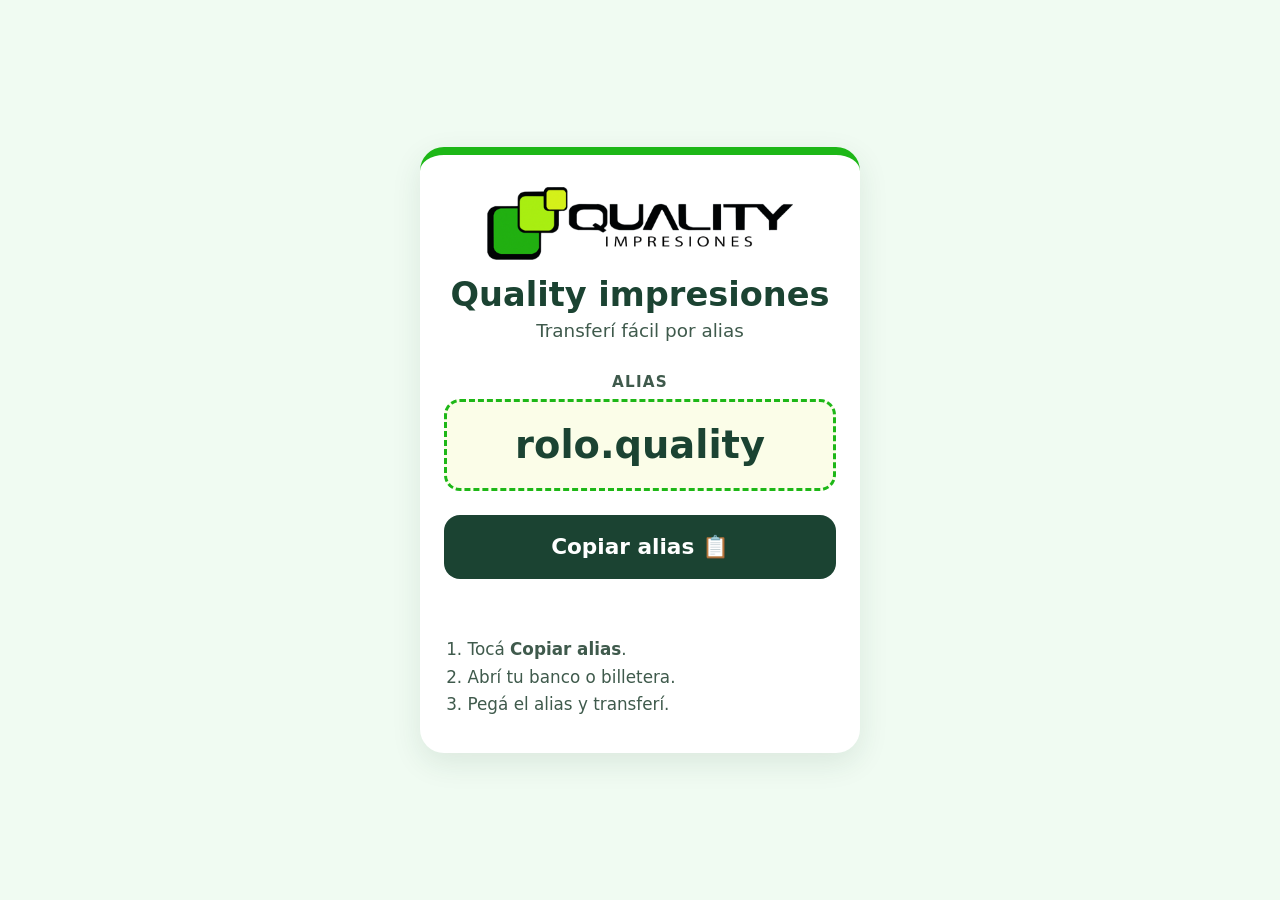
<file: index.html>
<!doctype html>
<html lang="es-AR">
<head>
  <meta charset="utf-8">
  <meta name="viewport" content="width=device-width, initial-scale=1">
  <title>Quality impresiones · Alias para transferir</title>
  <meta name="description" content="Copiá el alias rolo.quality y transferí fácil desde tu banco o billetera.">
  <meta name="theme-color" content="#1B4332">

  <!-- Vista previa al compartir el link (WhatsApp, Instagram, etc.).
       Los buscadores y WhatsApp no ejecutan JS: si cambiás el alias o el nombre, cambialos acá también. -->
  <meta property="og:type" content="website">
  <meta property="og:locale" content="es_AR">
  <meta property="og:title" content="Quality impresiones · Transferí fácil por alias">
  <meta property="og:description" content="Alias: rolo.quality — tocá “Copiar alias” y transferí.">
  <meta property="og:url" content="https://lucianogukre.github.io/qr-alias-quality/">
  <meta name="twitter:card" content="summary">

  <link rel="icon" href="data:image/svg+xml,<svg xmlns='http://www.w3.org/2000/svg' viewBox='0 0 100 100'><text y='.9em' font-size='90'>💸</text></svg>">
  <link rel="stylesheet" href="estilos.css">
</head>
<body>
  <main class="tarjeta">
    <img class="logo" src="img/logo-quality.png" alt="" width="900" height="214">
    <!-- Los textos con data-campo se completan desde config.js -->
    <h1 data-campo="negocio">Quality impresiones</h1>
    <p class="subtitulo">Transferí fácil por alias</p>

    <p class="etiqueta" id="etiqueta-alias">Alias</p>
    <p class="alias" id="alias" data-campo="alias" aria-labelledby="etiqueta-alias">rolo.quality</p>

    <button class="boton" id="copiar" type="button">Copiar alias</button>

    <!-- aria-live: los lectores de pantalla anuncian el mensaje cuando aparece -->
    <p class="aviso" id="aviso" role="status" aria-live="polite"></p>

    <ol class="pasos">
      <li>Tocá <strong>Copiar alias</strong>.</li>
      <li>Abrí tu banco o billetera.</li>
      <li>Pegá el alias y transferí.</li>
    </ol>
  </main>

  <script src="config.js"></script>
  <script src="copiar.js"></script>
</body>
</html>
</file>
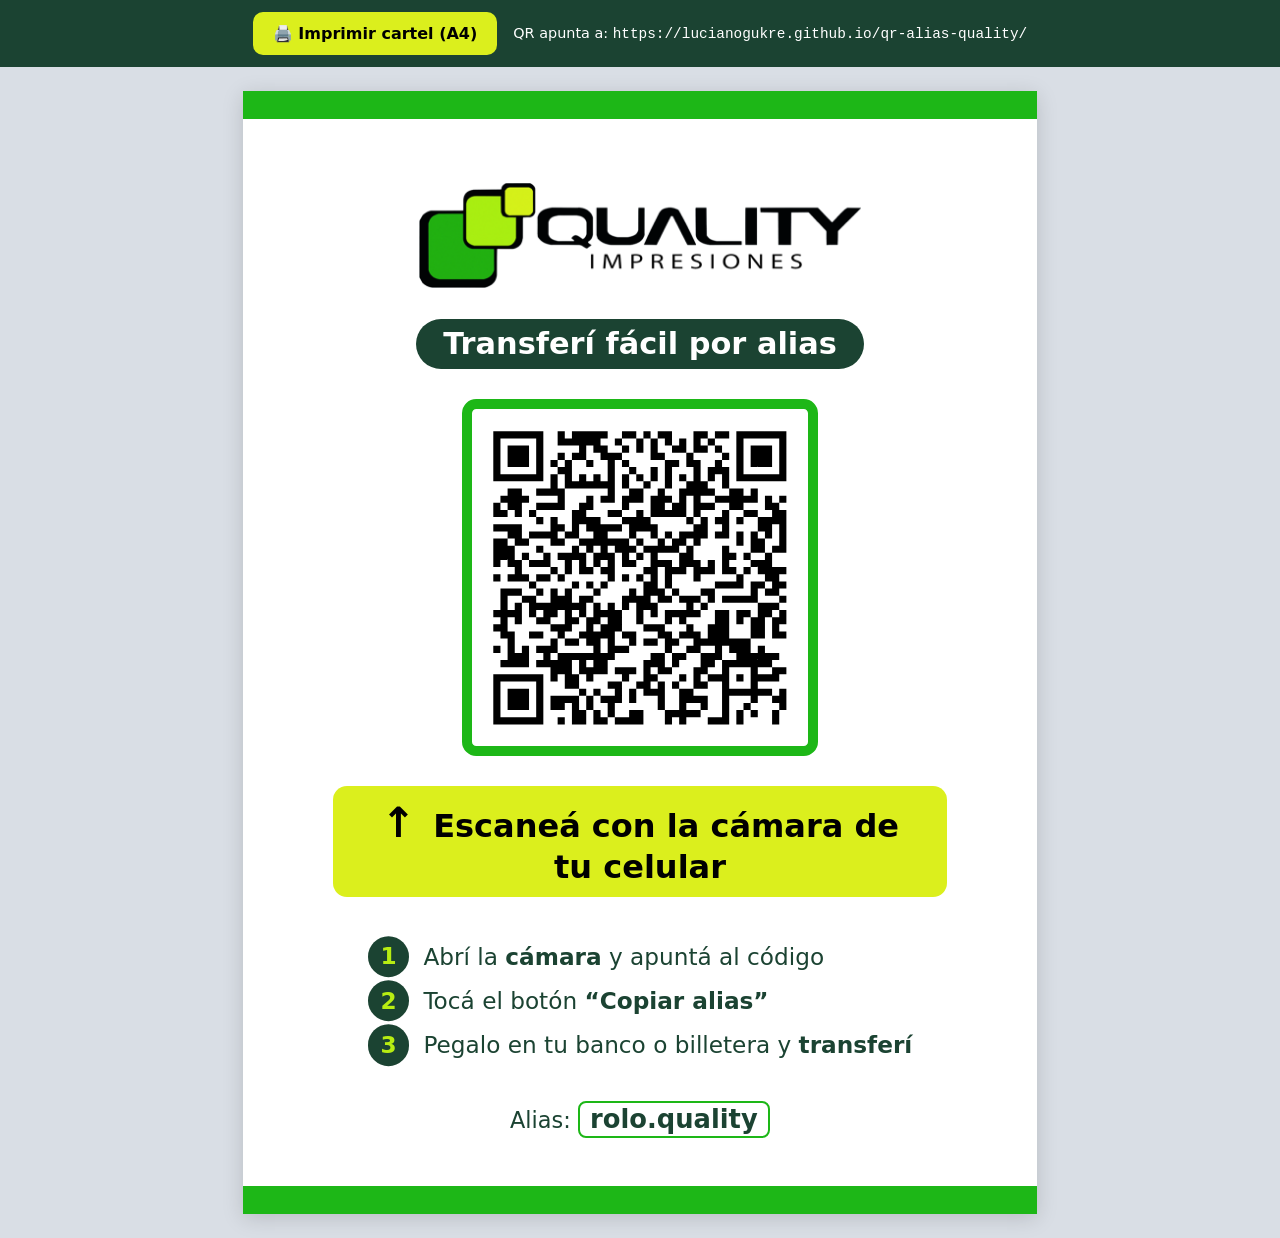
<file: cartel.html>
<!doctype html>
<html lang="es-AR">
<head>
  <meta charset="utf-8">
  <meta name="viewport" content="width=device-width, initial-scale=1">
  <title>Cartel para imprimir · Quality impresiones</title>
  <meta name="robots" content="noindex">
  <link rel="stylesheet" href="cartel.css">
</head>
<body>
  <!-- Barra que solo se ve en pantalla, no sale en la impresión -->
  <div class="barra">
    <button type="button" onclick="window.print()">🖨️ Imprimir cartel (A4)</button>
    <span>QR apunta a: <code id="destino"></code></span>
  </div>

  <main class="hoja">
    <!-- El logo ya dice "Quality impresiones"; el alt lo lee igual quien no ve la imagen -->
    <h1><img class="logo" src="img/logo-quality.png" alt="Quality impresiones"></h1>
    <p class="subtitulo">Transferí fácil por alias</p>

    <!-- Acá se dibuja el QR (SVG, se imprime nítido a cualquier tamaño) -->
    <div class="qr" id="qr" role="img" aria-label="Código QR para copiar el alias"></div>

    <p class="escanea">
      <span class="flecha" aria-hidden="true">↑</span>
      Escaneá con la <strong>cámara de tu celular</strong>
    </p>

    <!-- Pasos cortos y numerados: para que nadie se pierda -->
    <ol class="pasos">
      <li>Abrí la <strong>cámara</strong> y apuntá al código</li>
      <li>Tocá el botón <strong>“Copiar alias”</strong></li>
      <li>Pegalo en tu banco o billetera y <strong>transferí</strong></li>
    </ol>

    <p class="alias-pie">Alias: <strong data-campo="alias">rolo.quality</strong></p>
  </main>

  <script src="config.js"></script>
  <script src="vendor/qrcode.js"></script>
  <script src="cartel.js"></script>
</body>
</html>
</file>
<file: estilos.css>
/* Estilos de la landing (index.html). Pensado primero para celular. */

/* Colores de Quality: verdes del logo y de su web, amarillo para detalles */
:root {
  --tinta: #1B4332;      /* verde oscuro: texto principal */
  --suave: #3f5a4c;      /* texto secundario, pasa contraste AA */
  --fondo: #F0FBF2;
  --tarjeta: #ffffff;
  --marca: #1B4332;      /* botón: contraste alto con letra blanca */
  --verde: #1DB717;      /* verde del logo, para bordes y detalles */
  --amarillo: #DBEF1D;   /* amarillo del logo */
  --ok: #157a10;
  --error: #b42318;
}

* { box-sizing: border-box; }

body {
  margin: 0;
  min-height: 100vh;
  min-height: 100dvh;
  display: grid;
  place-items: center;
  padding: 16px;
  background: var(--fondo);
  color: var(--tinta);
  font-family: system-ui, -apple-system, "Segoe UI", Roboto, sans-serif;
  line-height: 1.4;
}

.tarjeta {
  width: 100%;
  max-width: 440px;
  background: var(--tarjeta);
  border-radius: 24px;
  padding: 32px 24px;
  text-align: center;
  box-shadow: 0 10px 30px rgba(27, 67, 50, 0.1);
  border-top: 8px solid var(--verde);
}

.logo { display: block; width: 78%; height: auto; margin: 0 auto 16px; }

h1 { font-size: clamp(1.6rem, 7vw, 2.1rem); margin: 0 0 4px; line-height: 1.15; }
.subtitulo { font-size: 1.15rem; color: var(--suave); margin: 0 0 28px; }

.etiqueta {
  margin: 0 0 6px;
  font-size: 0.95rem;
  font-weight: 600;
  letter-spacing: 0.08em;
  text-transform: uppercase;
  color: var(--suave);
}

.alias {
  margin: 0 0 24px;
  padding: 16px 12px;
  border: 3px dashed var(--verde);
  background: #fbfde8; /* amarillo muy suave */
  border-radius: 16px;
  font-size: clamp(1.8rem, 9vw, 2.4rem);
  font-weight: 800;
  word-break: break-all;
  user-select: all; /* un toque largo selecciona todo el alias */
}

.boton {
  width: 100%;
  min-height: 64px;           /* bien grande para cualquier dedo */
  border: 0;
  border-radius: 16px;
  background: var(--marca);
  color: #fff;
  font: inherit;
  font-size: 1.35rem;
  font-weight: 700;
  cursor: pointer;
  transition: background-color 0.2s, transform 0.1s;
}
.boton:active { transform: scale(0.98); }
.boton:focus-visible { outline: 4px solid var(--amarillo); outline-offset: 3px; }
.boton.copiado { background: var(--ok); }
.boton::after { content: " 📋"; }
.boton.copiado::after { content: ""; }

.aviso { min-height: 1.5em; margin: 14px 0 0; font-size: 1.05rem; font-weight: 600; color: var(--ok); }
.aviso.error { color: var(--error); }

.pasos {
  text-align: left;
  margin: 20px 0 0;
  padding-left: 1.4em;
  font-size: 1.05rem;
  color: var(--suave);
}
.pasos li { margin: 4px 0; }

@media (prefers-reduced-motion: reduce) {
  .boton { transition: none; }
}
</file>
<file: cartel.css>
/* Estilos del cartel imprimible (cartel.html). */

:root {
  /* Colores sacados del logo de Quality */
  --verde: #1DB717;
  --lima: #B7ED12;
  --amarillo: #DBEF1D;
  /* Verde oscuro de la web de Quality: para textos y fondos con letra blanca */
  --verde-oscuro: #1B4332;
}

* { box-sizing: border-box; }

body {
  margin: 0;
  background: #d9dee5;
  color: var(--verde-oscuro);
  font-family: system-ui, -apple-system, "Segoe UI", Roboto, sans-serif;
}

/* Barra de pantalla con el botón de imprimir */
.barra {
  display: flex;
  flex-wrap: wrap;
  gap: 8px 16px;
  align-items: center;
  justify-content: center;
  padding: 12px 16px;
  background: var(--verde-oscuro);
  color: #fff;
  font-size: 0.9rem;
}
.barra button {
  padding: 12px 20px;
  border: 0;
  border-radius: 10px;
  background: var(--amarillo);
  color: #000;
  font: inherit;
  font-weight: 700;
  font-size: 1rem;
  cursor: pointer;
}
.barra code { word-break: break-all; }

/* La "hoja": en pantalla simula un A4 vertical (210 x 297 mm) */
.hoja {
  position: relative;
  width: min(210mm, 100% - 32px);
  aspect-ratio: 210 / 297;
  margin: 24px auto;
  padding: 5% 7% 4%;
  background: #fff;
  box-shadow: 0 4px 20px rgba(0, 0, 0, 0.15);
  display: flex;
  flex-direction: column;
  align-items: center;
  justify-content: space-between;
  text-align: center;
  /* Franjas de marca arriba y abajo: verde, lima y amarillo como el logo */
  border-top: 2.2vw solid var(--verde);
  border-bottom: 2.2vw solid var(--verde);
}

h1 { margin: 0; line-height: 0; }
.logo { width: 78%; max-width: 150mm; height: auto; }

.subtitulo {
  margin: 0;
  padding: 0.25em 0.9em;
  border-radius: 999px;
  background: var(--verde-oscuro);
  color: #fff;
  font-size: clamp(1rem, 3.4vw, 1.9rem);
  font-weight: 800;
}

/* El SVG del QR ya trae su margen blanco incluido */
.qr {
  width: 58%;
  padding: 1.2%;
  border: 0.8vw solid var(--verde);
  border-radius: 4%;
}
.qr svg { display: block; width: 100%; height: auto; }

/* La instrucción más importante, bien visible justo debajo del QR */
.escanea {
  margin: 0;
  padding: 0.35em 0.8em;
  border-radius: 14px;
  background: var(--amarillo);
  color: #000;
  font-size: clamp(1rem, 3.6vw, 2rem);
  font-weight: 700;
  line-height: 1.2;
}
.flecha { font-size: 1.3em; font-weight: 900; margin-right: 0.15em; }

.pasos {
  margin: 0;
  padding: 0;
  list-style: none;
  counter-reset: paso;
  text-align: left;
  font-size: clamp(0.85rem, 2.7vw, 1.45rem);
  line-height: 1.3;
}
.pasos li { counter-increment: paso; position: relative; padding-left: 2.4em; margin: 0.6em 0; }
/* Números grandes en círculo verde */
.pasos li::before {
  content: counter(paso);
  position: absolute;
  left: 0;
  top: 50%;
  transform: translateY(-50%);
  width: 1.8em;
  height: 1.8em;
  display: grid;
  place-items: center;
  border-radius: 50%;
  background: var(--verde-oscuro);
  color: var(--lima);
  font-weight: 900;
}

.alias-pie { margin: 0; font-size: clamp(0.9rem, 2.6vw, 1.4rem); }
.alias-pie strong {
  padding: 0.05em 0.4em;
  border: 2px solid var(--verde);
  border-radius: 8px;
  font-size: 1.15em;
}

/* ---------- Impresión ---------- */
@page { size: A4 portrait; margin: 0; }

@media print {
  body { background: #fff; }
  .barra { display: none; }
  .hoja {
    width: 210mm;
    height: 297mm;
    aspect-ratio: auto;
    margin: 0;
    padding: 12mm 16mm 10mm;
    box-shadow: none;
    border-top-width: 6mm;
    border-bottom-width: 6mm;
    break-inside: avoid;
  }
  .logo { width: 130mm; }
  .subtitulo { font-size: 22pt; }
  .qr { width: 118mm; border-width: 2mm; padding: 2mm; }   /* QR grande: se escanea bien a 1-2 metros */
  .escanea { font-size: 21pt; }
  .pasos { font-size: 16pt; }
  .alias-pie { font-size: 15pt; }
  /* Que la impresora no "ahorre tinta" sacando los fondos de color */
  * { -webkit-print-color-adjust: exact; print-color-adjust: exact; }
}
</file>
